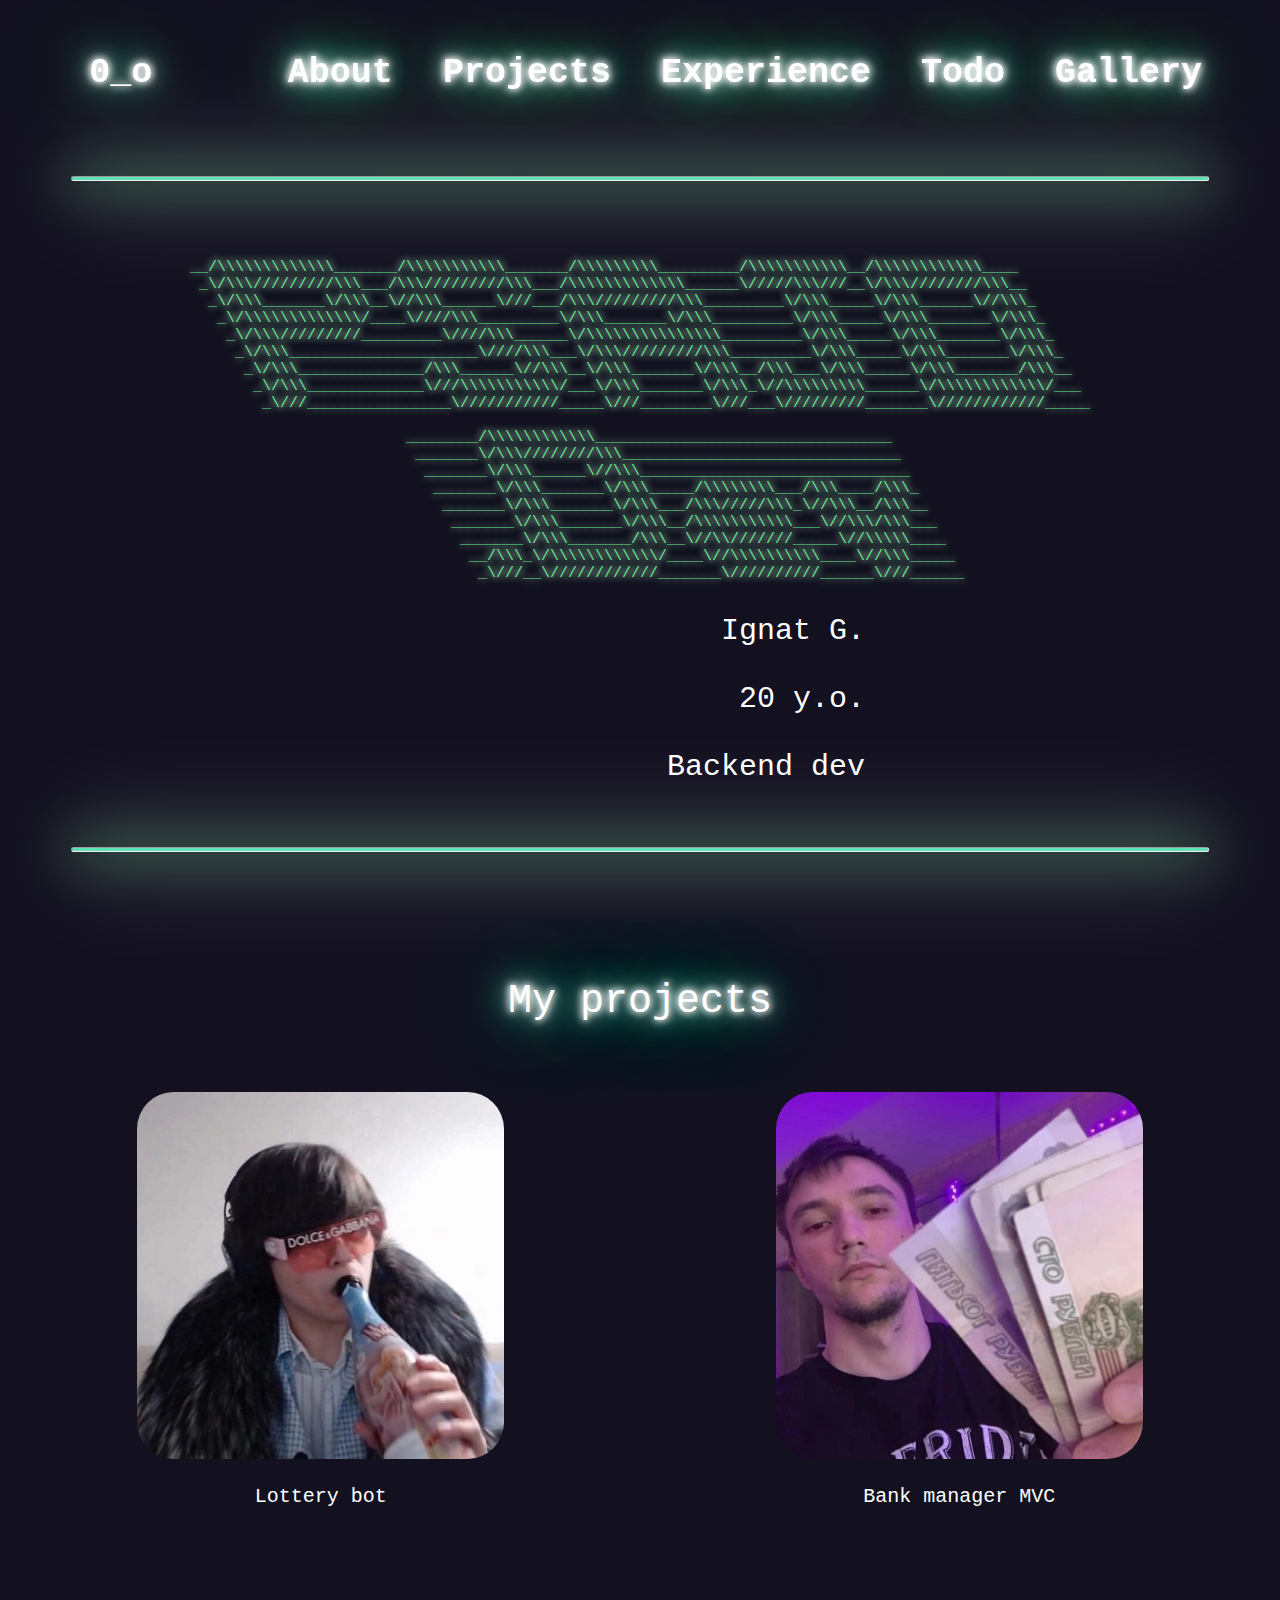
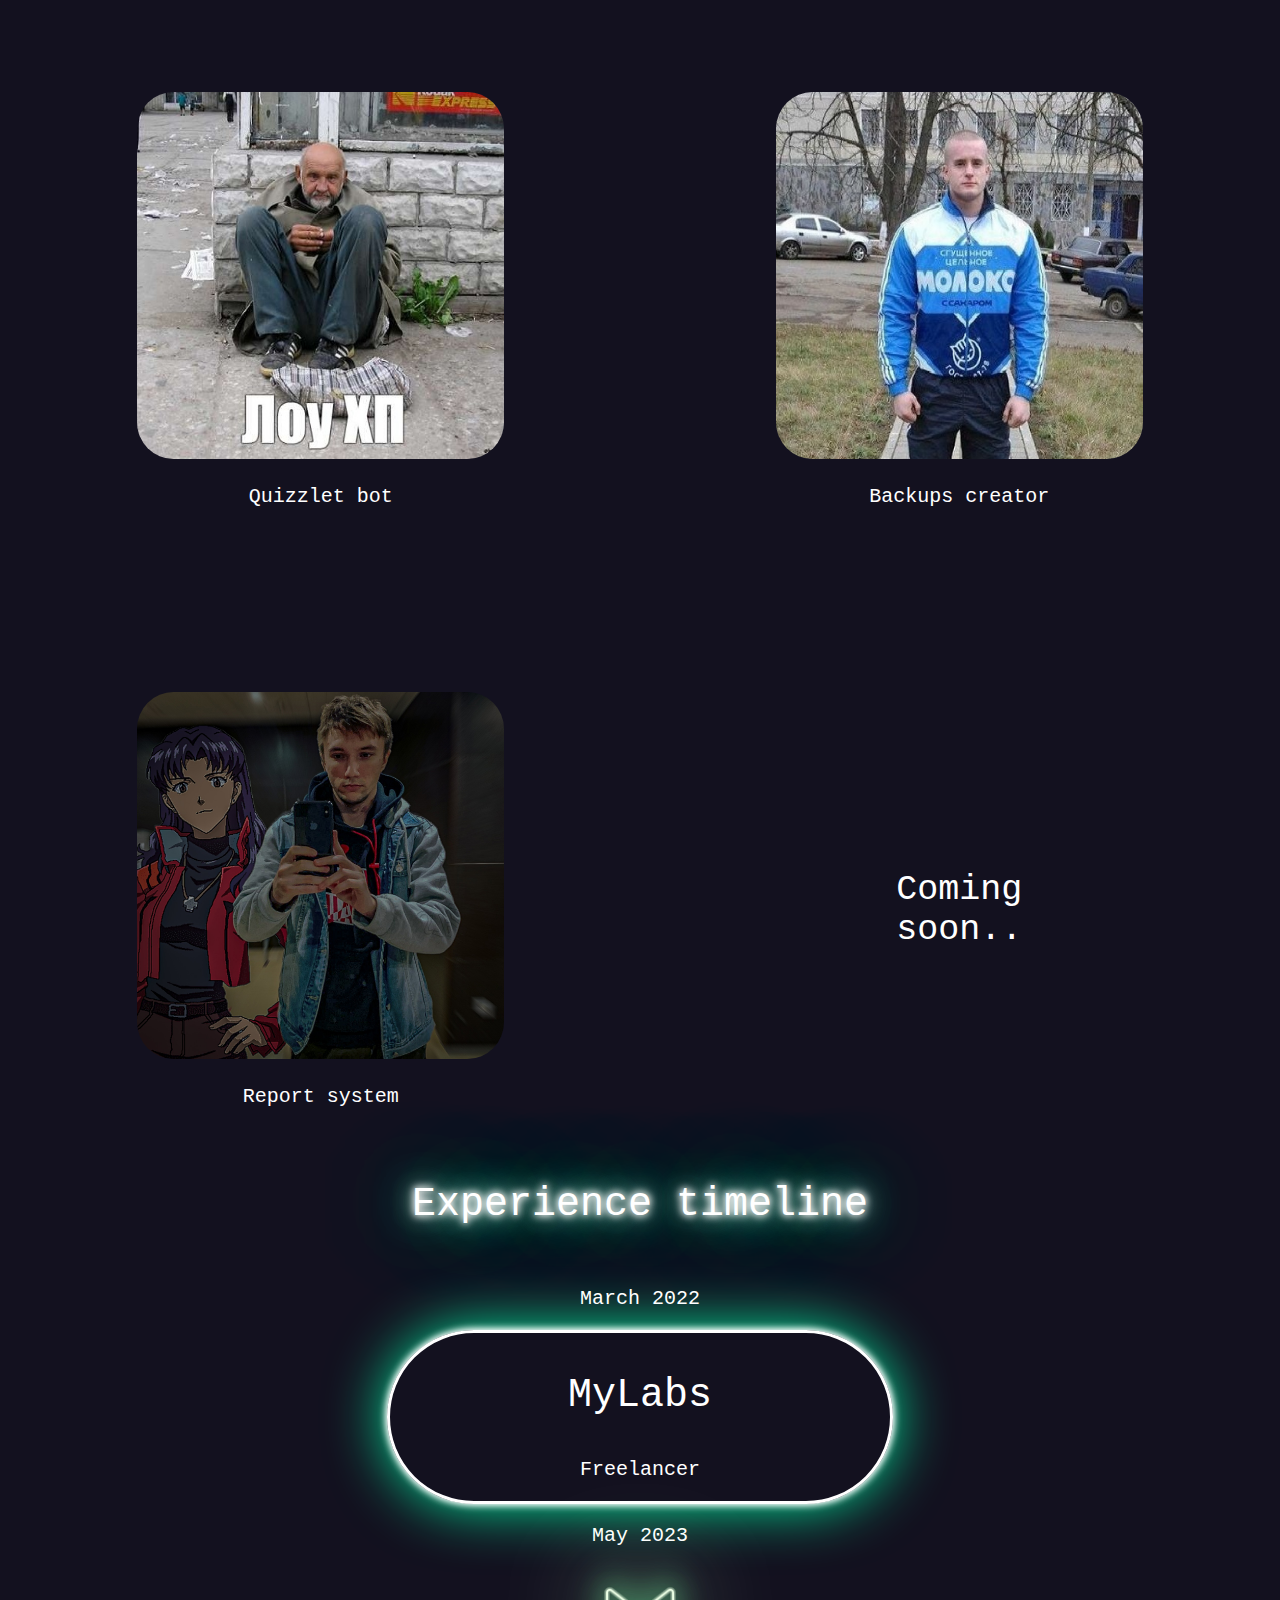
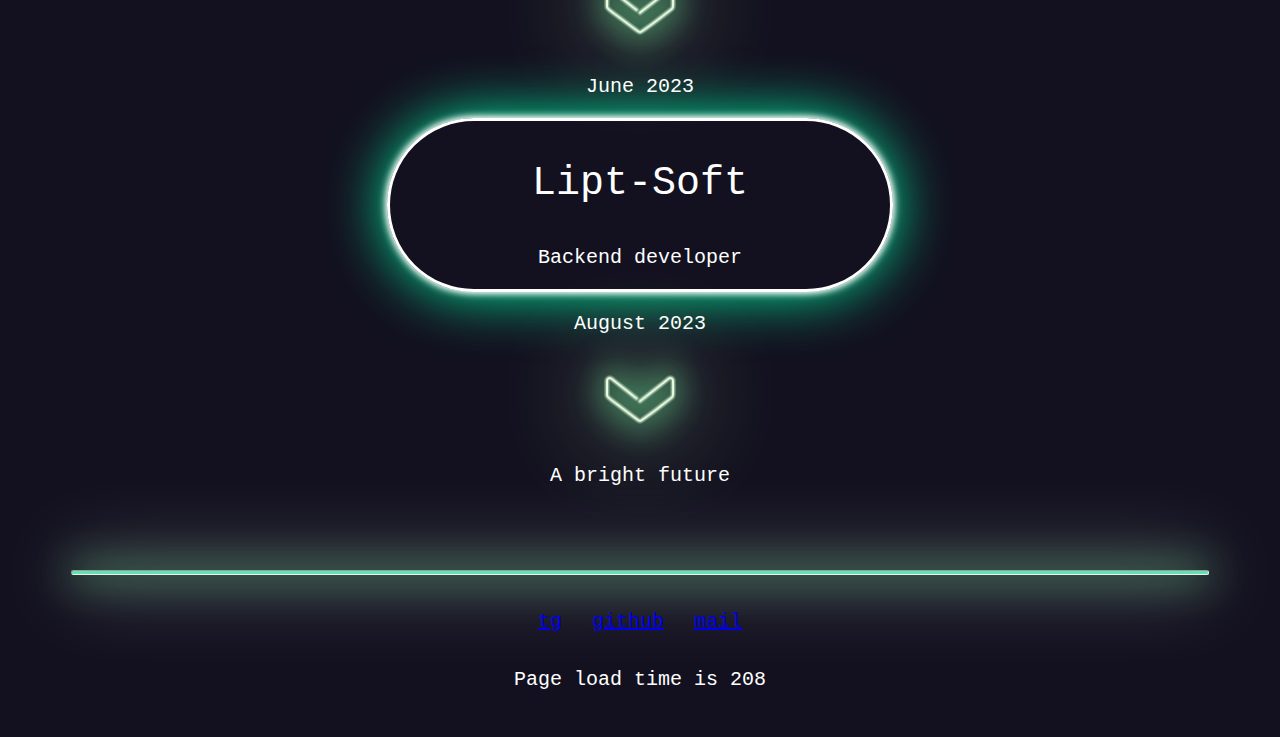
<file: index.html>
<!DOCTYPE html>
<html lang="ru">
<head>
    <link rel="stylesheet" type="text/css"
          href="style/components/projects-grid/coming-soon/projects-grid__coming-soon.css"/>
    <meta charset="UTF-8">
    <meta name="viewport" content="width=device-width, initial-scale=1.0">
    <title>Портфолио</title>
    <link rel="stylesheet" href="style/styles.css">
</head>
<body>

<header class="header header_neon-text header_sticky" id="header">
    <div class="logo">0_o</div>
    <nav class="nav-menu" id="nav-menu">
        <ul class="nav-menu__list">
            <li class="nav-menu__item" id="about-item">
                <a class="nav-menu__ref" href="#">About</a>
            </li>
            <li class="nav-menu__item" id="projects-item">
                <a class="nav-menu__ref" href="#projects-block">Projects</a>
            </li>
            <li class="nav-menu__item" id="experience-item">
                <a class="nav-menu__ref" href="#experience-block">Experience</a>
            </li>
            <li class="nav-menu__item" id="todo">
                <a class="nav-menu__ref" href="todo.html">Todo</a>
            </li>
            <li class="nav-menu__item" id="gallery">
                <a class="nav-menu__ref" href="gallery.html">Gallery</a>
            </li>
        </ul>
    </nav>
</header>


<main>
    <hr class="neon-line">
    <div class="about" id="about-block">
        <div class="about__pg-text about__pg-text_neon">
                <pre>
__/\\\\\\\\\\\\\_______/\\\\\\\\\\\_______/\\\\\\\\\_________/\\\\\\\\\\\__/\\\\\\\\\\\\____
 _\/\\\/////////\\\___/\\\/////////\\\___/\\\\\\\\\\\\\______\/////\\\///__\/\\\////////\\\__
  _\/\\\_______\/\\\__\//\\\______\///___/\\\/////////\\\_________\/\\\_____\/\\\______\//\\\_
   _\/\\\\\\\\\\\\\/____\////\\\_________\/\\\_______\/\\\_________\/\\\_____\/\\\_______\/\\\_
    _\/\\\/////////_________\////\\\______\/\\\\\\\\\\\\\\\_________\/\\\_____\/\\\_______\/\\\_
     _\/\\\_____________________\////\\\___\/\\\/////////\\\_________\/\\\_____\/\\\_______\/\\\_
      _\/\\\______________/\\\______\//\\\__\/\\\_______\/\\\__/\\\___\/\\\_____\/\\\_______/\\\__
       _\/\\\_____________\///\\\\\\\\\\\/___\/\\\_______\/\\\_\//\\\\\\\\\______\/\\\\\\\\\\\\/___
        _\///________________\///////////_____\///________\///___\/////////_______\////////////_____

                        ________/\\\\\\\\\\\\_________________________________
                         _______\/\\\////////\\\_______________________________
                          _______\/\\\______\//\\\______________________________
                           _______\/\\\_______\/\\\_____/\\\\\\\\___/\\\____/\\\_
                            _______\/\\\_______\/\\\___/\\\/////\\\_\//\\\__/\\\__
                             _______\/\\\_______\/\\\__/\\\\\\\\\\\___\//\\\/\\\___
                              _______\/\\\_______/\\\__\//\\///////_____\//\\\\\____
                               __/\\\_\/\\\\\\\\\\\\/____\//\\\\\\\\\\____\//\\\_____
                                _\///__\////////////_______\//////////______\///______
                </pre>
        </div>
        <div class="about__personal-text">
            <span>Ignat G.</span>
            <br/>
            <br/>
            <span>20 y.o.</span>
            <br/>
            <br/>
        </div>
    </div>
    <hr class="neon-line">


    <div class="projects projects_parallax" id="projects-block">
        <p class="projects__header header_neon-text">My projects</p>

        <div class="projects-grid projects-grid_parallax">

            <div class="projects-grid__tile">
                <a href="https://github.com/psajd/LotteryBot" target="_blank">
                    <img class="projects-grid__image" src="images/hQ9zMX1y6N8.jpg" alt="project">
                </a>
                <p>Lottery bot</p>
            </div>


            <div class="projects-grid__tile">
                <a href="https://github.com/psajd/BanksMvcApp" target="_blank">
                    <img class="projects-grid__image" src="images/MSRikpkaTGI.jpg" alt="project">
                </a>
                <p>Bank manager MVC</p>
            </div>

            <div class="projects-grid__tile">
                <a href="https://github.com/psajd/quizletBot" target="_blank">
                    <img class="projects-grid__image" src="images/YgwzJ8N4_U4.jpg" alt="project">
                </a>
                <p>Quizzlet bot</p>
            </div>

            <div class="projects-grid__tile">
                <a href="https://github.com/psajd/BackupCreator" target="_blank">
                    <img class="projects-grid__image" src="images/408NgK00ohY.jpg" alt="project">
                </a>
                <p>Backups creator</p>
            </div>

            <div class="projects-grid__tile">
                <a href="https://github.com/psajd/ReportSystem" target="_blank">
                    <img class="projects-grid__image" src="images/z1PSCk-5mxQ.jpg" alt="project">
                </a>
                <p>Report system</p>
            </div>

            <div class="projects-grid__tile">
                <p class="projects-grid__coming-soon">Coming<br/>soon..</p>
            </div>

        </div>
    </div>

    <div class="experience" id="experience-block">
        <p class="projects__header header_neon-text">Experience timeline</p>
        <div class="timeline">
            <div class="timeline__fragment">
                <p class="timeline__start-time">March 2022</p>
                <div class="timeline__description-box">
                    <p class="timeline__description-box__company">MyLabs</p>
                    <p class="timeline__description-box__pos">Freelancer</p>
                </div>
                <p class="timeline__end-time">May 2023</p>
            </div>

            <img class="timeline__arrow" src="images/icons8-chevron-down-96.png" alt="arrow">

            <div class="timeline__fragment">
                <p class="timeline__start-time">June 2023</p>
                <div class="timeline__description-box">
                    <p class="timeline__description-box__company">Lipt-Soft</p>
                    <p class="timeline__description-box__pos">Backend developer</p>
                </div>
                <p class="timeline__end-time">August 2023</p>
            </div>

            <img class="timeline__arrow" src="images/icons8-chevron-down-96.png" alt="arrow">

            <div class="timeline__fragment">
                <p class="timeline__start-time">A bright future</p>
            </div>
        </div>
    </div>
</main>

<footer class="footer" id="footer">
    <hr class="footer__neon-line">
    <ul class="footer__list">
        <li class="footer__item">
            <a href="https://t.me/psajd">tg</a>
        </li>
        <li class="footer__item">
            <a href="https://github.com/psajd">github</a>
        </li>
        <li class="footer__item">
            <a href="mailto:polpilik@gmail.com">mail</a>
        </li>
    </ul>
    <div class="footer__load-time" id="load-time"></div>
</footer>


<script src="style/components/footer/footer.js"></script>
<script src="script.js"></script>
<script src="style/components/nav-menu/nav-menu-highlight.js"></script>

<!--<script src="js/outline-control.js"></script>-->
</body>
</html>
</file>
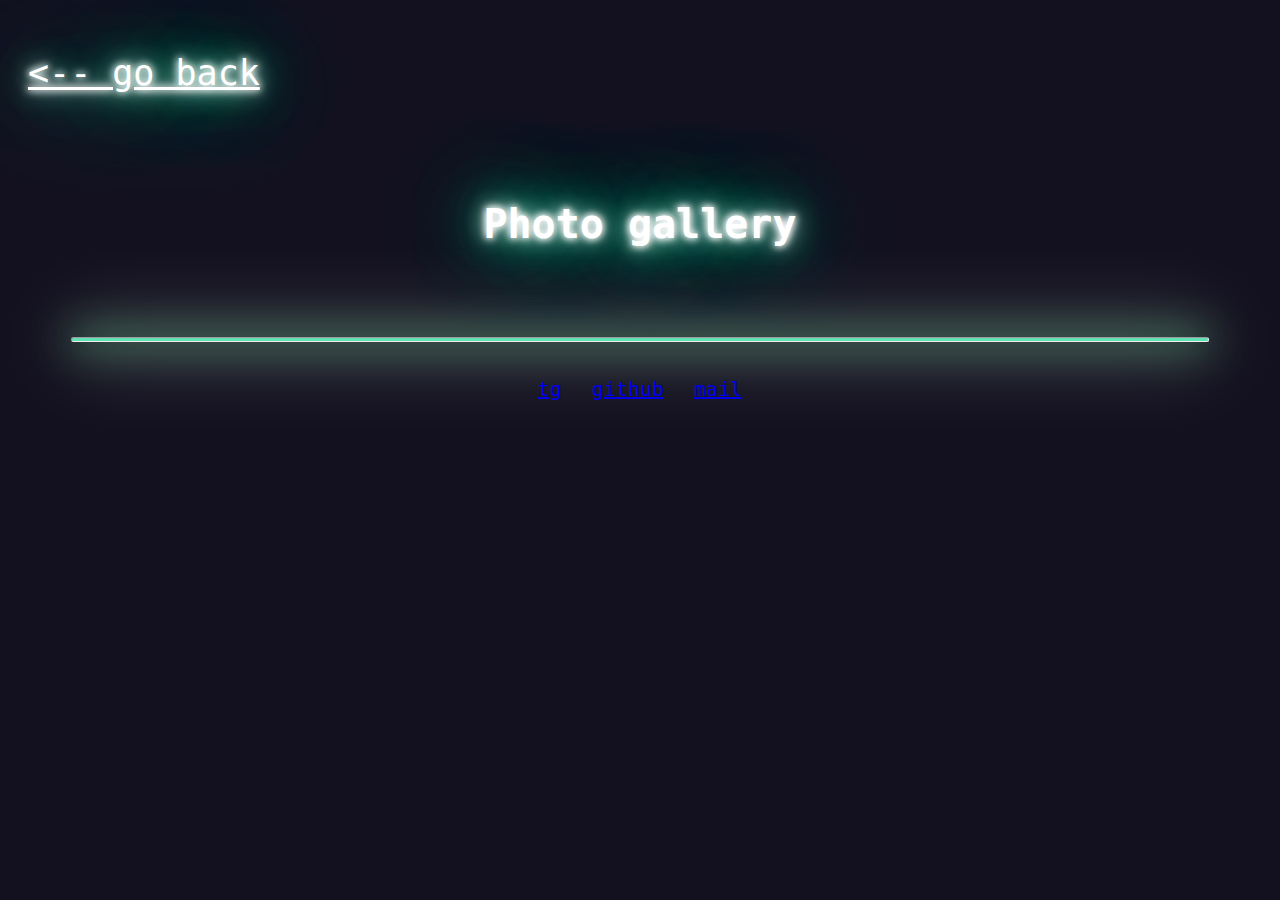
<file: gallery.html>
<!DOCTYPE html>
<html lang="ru">
<head>
    <meta charset="UTF-8">
    <meta name="viewport" content="width=device-width, initial-scale=1.0">
    <title>todo</title>
    <link rel="stylesheet" href="https://cdn.jsdelivr.net/npm/swiper@11/swiper-bundle.min.css"/>
    <script src="https://cdn.jsdelivr.net/npm/swiper@11/swiper-bundle.min.js"></script>

    <link rel="stylesheet" href="style/styles.css">
</head>
<body>

<header class="header header_neon-text header_sticky" id="header">
    <div class="header__back-button">
        <a class="header__back-button__link" href="index.html">
            <-- go back
        </a>
    </div>
</header>

<main>
    <h1 class="projects__header header_neon-text">Photo gallery</h1>
    <div class="swiper">
        <div class="swiper-wrapper" style="" id="swiper-wrapper"></div>

        <div class="swiper-pagination"></div>

        <div class="swiper-button-prev"></div>
        <div class="swiper-button-next"></div>

    </div>
</main>

<footer class="footer" id="footer">
    <hr class="footer__neon-line">
    <ul class="footer__list">
        <li class="footer__item">
            <a href="https://t.me/psajd">tg</a>
        </li>
        <li class="footer__item">
            <a href="https://github.com/psajd">github</a>
        </li>
        <li class="footer__item">
            <a href="mailto:polpilik@gmail.com">mail</a>
        </li>
    </ul>
    <div class="footer__load-time" id="load-time"></div>
</footer>

<script src="js/gallery.js"></script>

</body>
</html>
</file>
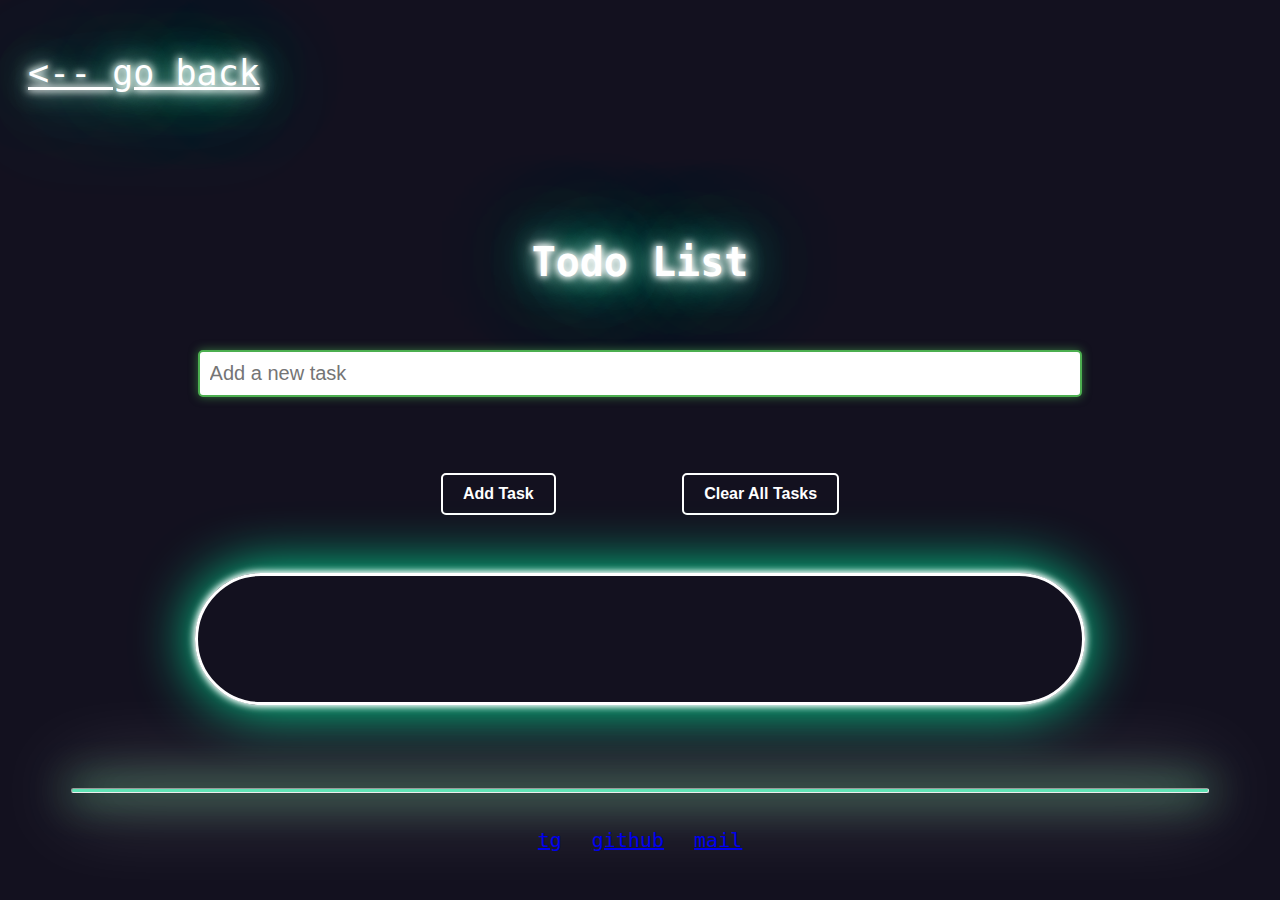
<file: todo.html>
<!DOCTYPE html>
<html lang="ru">
<head>
    <meta charset="UTF-8">
    <meta name="viewport" content="width=device-width, initial-scale=1.0">
    <title>todo</title>
    <link rel="stylesheet" href="style/styles.css">
</head>
<body>

<header class="header header_neon-text header_sticky" id="header">
    <div class="header__back-button">
        <a class="header__back-button__link" href="index.html">
            <-- go back
        </a>
    </div>
</header>


<main style="padding-top: 0">
    <div class="todo">
        <h1 class="projects__header header_neon-text">Todo List</h1>
        <label for="taskInput"></label>
        <input class="todo__task-input" type="text" id="taskInput" placeholder="Add a new task">

        <div class="todo__buttons">
            <button class="todo__buttons__button" onclick="addTask()">Add Task</button>
            <button class="todo__buttons__button" onclick="clearTasks()">Clear All Tasks</button>
        </div>

        <ul class="todo__list" id="todoList"></ul>
    </div>
</main>

<footer class="footer" id="footer">
    <hr class="footer__neon-line">
    <ul class="footer__list">
        <li class="footer__item">
            <a href="https://t.me/psajd">tg</a>
        </li>
        <li class="footer__item">
            <a href="https://github.com/psajd">github</a>
        </li>
        <li class="footer__item">
            <a href="mailto:polpilik@gmail.com">mail</a>
        </li>
    </ul>
    <div class="footer__load-time" id="load-time"></div>
</footer>

<script src="js/todo.js"></script>

</body>
</html>
</file>
<file: style/components/projects-grid/coming-soon/projects-grid__coming-soon.css>
.projects-grid__coming-soon {
    font-size: 35px;
}
</file>
<file: style/styles.css>
@import "./components/header/header.css";
@import "./components/logo/logo.css";
@import "./components/nav-menu/nav-menu.css";
@import "./components/footer/footer.css";
@import "./components/about/about.css";
@import "./components/projects/projects.css";
@import "./components/projects-grid/projects-grid.css";
@import "./components/experience/experience.css";
@import "./components/neon-line/neon-line.css";
@import "./components/timeline/timeline.css";
@import "./components/todo/todo.css";

html {
    scroll-behavior: smooth;
}

body {
    animation: shows 2.5s forwards;
    background-color: #13111F;
    font-family: monospace;
    font-size: 20px;
}

@keyframes shows {
    0% {
        opacity: 0;
    }
    100% {
        opacity: 1;
    }
}

.swiper-slide{
    display: flex; align-content: center; justify-content: center
}

.swiper-slide img{
    width: 30%;
    object-fit: cover
}
</file>
